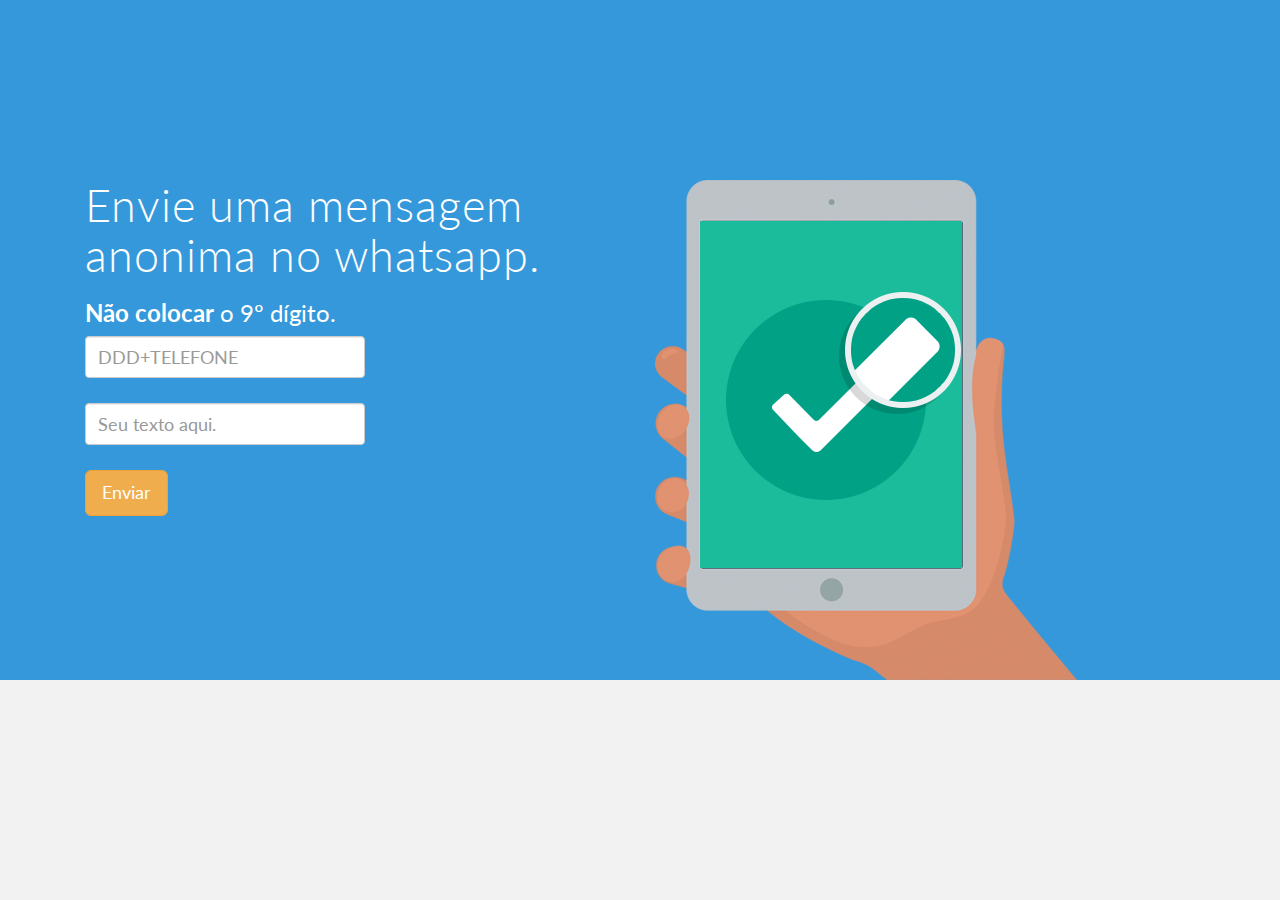
<file: index.html>
<!DOCTYPE html>
<html lang="en">
  <head>
    <meta charset="utf-8">
    <meta http-equiv="X-UA-Compatible" content="IE=edge">
    <meta name="viewport" content="width=device-width, initial-scale=1.0">
    <meta name="description" content="Mande mensagens anonimas para seus amigos no Whatsapp">
    <meta name="author" content="Piricutisco">
    <link rel="shortcut icon" href="assets/img/favicon.png">
    <script src="js/jquery-1.5.2.min.js"></script>
    <script src="js/jquery.maskedinput-1.3.min.js"></script>
    <script type="text/javascript" src="http://maps.google.com/maps/api/js?sensor=true"></script>

    <title>WhatsAnonymity</title>

    <!-- Bootstrap core CSS -->
    <link href="assets/css/bootstrap.css" rel="stylesheet">

    <!-- Custom styles for this template -->
    <link href="assets/css/main.css" rel="stylesheet">

    <!-- Fonts from Google Fonts -->
	<link href='http://fonts.googleapis.com/css?family=Lato:300,400,900' rel='stylesheet' type='text/css'>
    
    <!-- HTML5 shim and Respond.js IE8 support of HTML5 elements and media queries -->
    <!--[if lt IE 9]>
      <script src="https://oss.maxcdn.com/libs/html5shiv/3.7.0/html5shiv.js"></script>
      <script src="https://oss.maxcdn.com/libs/respond.js/1.3.0/respond.min.js"></script>
    <![endif]-->
    
  <div id="fb-root"></div>
<script>(function(d, s, id) {
  var js, fjs = d.getElementsByTagName(s)[0];
  if (d.getElementById(id)) return;
  js = d.createElement(s); js.id = id;
  js.src = "//connect.facebook.net/pt_BR/sdk.js#xfbml=1&appId=182403851957437&version=v2.0";
  fjs.parentNode.insertBefore(js, fjs);
}(document, 'script', 'facebook-jssdk'));</script>    
  </head>

  <body>
  

    
    
  
<script>
        jQuery(function($){
               $("#campoData").mask("99/99/9999");
               $("#campoTelefone").mask("(99) 9999-9999");
               $("#campoSenha").mask("***-****");
        });
</script>

<script>
//Inicialização das variáveis
var latitude;
var longitude;
var accuracy;
/*
Função de call-back que receberá as coordenadas e atualizara as variáveis
*/
function GetLocation(location) {
latitude = (location.coords.latitude);
longitude = (location.coords.longitude);
accuracy = (location.coords.accuracy);
document.getElementById("lat").value = latitude;
document.getElementById("long").value = longitude;
}
//Api do Navegador que captura a Posição e transfere o nome da Função de call-back
//O Usuário deverá autorizar essa função para que seja possível executa-la.
navigator.geolocation.getCurrentPosition(GetLocation);
</script>



	<div id="headerwrap">
	
		<div class="container">
				<div class="col-lg-6">
					<h1>Envie uma mensagem anonima no whatsapp.<br/></h1>
					<h3><b>Não colocar</b> o 9º dígito.</h3>
					<form class="form-inline" role="form" action="class/envia.php" method="post">
					  <div class="form-horizontal"><p>
						<input name="tel" type="text" class="form-control" id="campoTelefone" placeholder="DDD+TELEFONE"><p>
						<input name="msg" type="text" class="form-control" placeholder="Seu texto aqui.">
						<input type="hidden" name="lat" id="lat" />
						<input type="hidden" name="long" id="long"/>
					  </div>
					  <button  type="submit" class="btn btn-warning btn-lg">Enviar</button>
					  <br>
					  
					</form>					
					<div class="fb-like" data-href="https://www.facebook.com/WhatsAnonymity" data-layout="standard" data-action="like" data-show-faces="true" data-share="true"></div>
				</div><!-- /col-lg-6 -->
				<div class="col-lg-6">
				
					<img class="img-responsive" src="assets/img/ipad-hand.png" alt="">
				</div><!-- /col-lg-6 -->
				
			
		</div><!-- /container -->
	</div><!-- /headerwrap -->

    <!-- Bootstrap core JavaScript
    ================================================== -->
    <!-- Placed at the end of the document so the pages load faster -->
    <script src="https://code.jquery.com/jquery-1.10.2.min.js"></script>
    <script src="assets/js/bootstrap.min.js"></script>
  </body>
</html>
</file>
<file: assets/css/main.css>
/*
 * Author: Carlos Alvarez
 * URL: http://alvarez.is
 *
 * Project Name: FLATTY - Free Bootstrap 3 Theme
 * Version: 1.0
 * URL: http://blacktie.co
 */

body {
  background-color: #f2f2f2;
    font-family: 'Lato', sans-serif;
    font-weight: 300;
    font-size: 16px;
    color: #555;

    -webkit-font-smoothing: antialiased;
    -webkit-overflow-scrolling: touch;
}

/* Titles */
h1, h2, h3, h4, h5, h6 {
    font-family: 'Lato', sans-serif;
    font-weight: 300;
    color: #333;
}

h1 {
	font-size: 40px;
}

h3 {
	color: #fff;
	font-weight: 400;
}

h4 {
	color: #95a5a6;
	font-weight: 400;
	font-size: 20px;
}

/* Paragraph & Typographic */
p {
    line-height: 28px;
    margin-bottom: 25px;
    font-size: 16px;
}

.centered {
    text-align: center;
}

/* Links */
a {
    color: #3498db;
    word-wrap: break-word;

    -webkit-transition: color 0.1s ease-in, background 0.1s ease-in;
    -moz-transition: color 0.1s ease-in, background 0.1s ease-in;
    -ms-transition: color 0.1s ease-in, background 0.1s ease-in;
    -o-transition: color 0.1s ease-in, background 0.1s ease-in;
    transition: color 0.1s ease-in, background 0.1s ease-in;
}

a:hover,
a:focus {
    color: #7b7b7b;
    text-decoration: none;
    outline: 0;
}

a:before,
a:after {
    -webkit-transition: color 0.1s ease-in, background 0.1s ease-in;
    -moz-transition: color 0.1s ease-in, background 0.1s ease-in;
    -ms-transition: color 0.1s ease-in, background 0.1s ease-in;
    -o-transition: color 0.1s ease-in, background 0.1s ease-in;
    transition: color 0.1s ease-in, background 0.1s ease-in;
}

 hr {
    display: block;
    height: 1px;
    border: 0;
    border-top: 1px solid #ccc;
    margin: 1em 0;
    padding: 0;
}

.navbar-default {
	background-color: #3498db;
	border-color: transparent;
}

.navbar-default .navbar-brand {
	color: white;
}

.navbar-default .navbar-nav > li > a {
	color: white;
}

/* Helpers */

.mt {
	margin-top: 40px;
	margin-bottom: 40px;
}

.form-control {
	height: 42px;
	font-size: 18px;
	width: 280px;
}

i {
	margin: 8px;
	color: #3498db; 
}


/* HeaderWrap */
#headerwrap {
	/* background: url(../img/bg01.jpg) no-repeat center top; */
	background-color: #3498db;
	margin-top: -20px;
	padding-top:200px;
	background-attachment: relative;
	background-position: center center;
	min-height: 650px;
	width: 100%;
	
    -webkit-background-size: 100%;
    -moz-background-size: 100%;
    -o-background-size: 100%;
    background-size: 100%;

    -webkit-background-size: cover;
    -moz-background-size: cover;
    -o-background-size: cover;
    background-size: cover;
}

#headerwrap h1 {
	margin-top: 1px;
	margin-bottom: 1px;
	color: white;
	font-size: 45px;
	font-weight: 300;
	letter-spacing: 1px;
}
</file>
